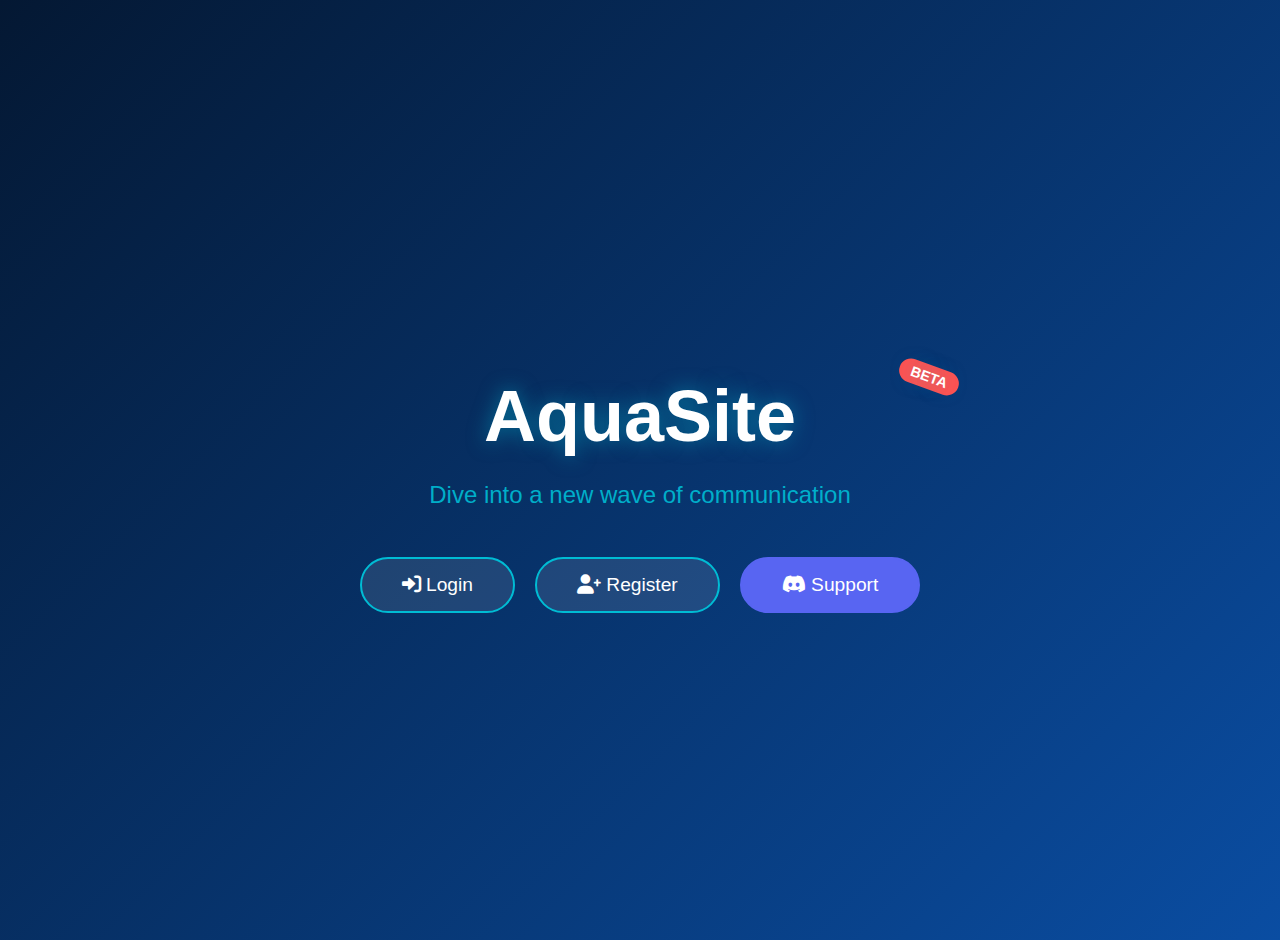
<file: index.html>
<!DOCTYPE html>
<html>

<head>
    <title>Welcome to Aquacord</title>
    <link rel="stylesheet" href="style.css">
    <link rel="stylesheet" href="https://cdnjs.cloudflare.com/ajax/libs/font-awesome/6.0.0/css/all.min.css">
</head>

<body>
    <div class="welcome-container">
        <div class="welcome-content">
            <h1 class="welcome-title">
                AquaSite
                <span class="beta-badge">BETA</span>
            </h1>
            <p class="welcome-subtitle">Dive into a new wave of communication</p>

            <div class="welcome-buttons">
                <a href="login.html" class="welcome-button">
                    <i class="fas fa-sign-in-alt"></i> Login
                </a>
                <a href="register.html" class="welcome-button">
                    <i class="fas fa-user-plus"></i> Register
                </a>
                <a href="https://discord.gg/UzdebU4uVQ" class="welcome-button discord" target="_blank">
                    <i class="fab fa-discord"></i> Support
                </a>
            </div>
        </div>
    </div>
</body>

</html>
</file>
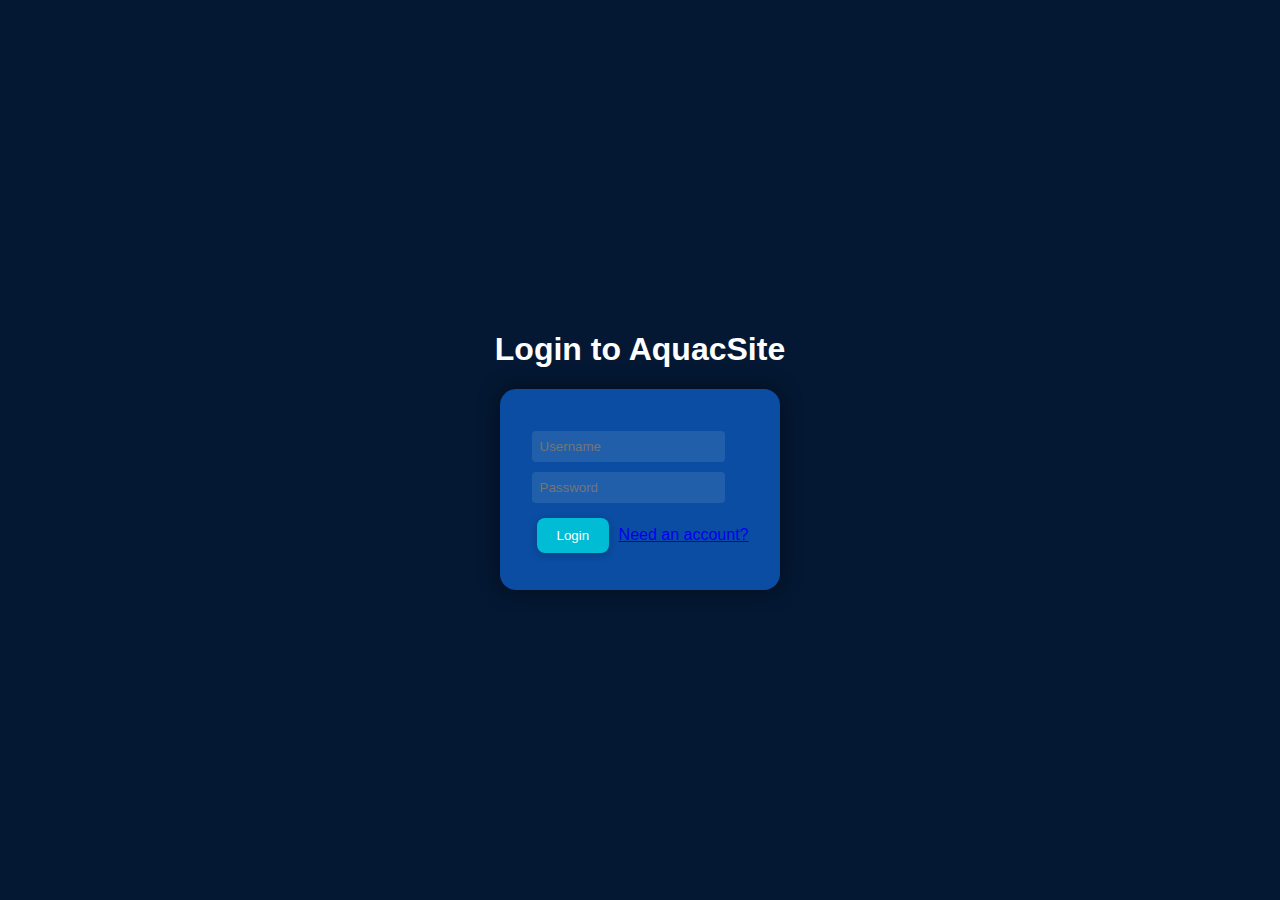
<file: login.html>
<!DOCTYPE html>
<html>

<head>
    <title>AquaSite - Login</title>
    <link rel="stylesheet" href="style.css">
</head>

<body>
    <div id="login-container">
        <h1>Login to AquacSite</h1>
        <div class="form-container">
            <input type="text" id="username" placeholder="Username">
            <input type="password" id="password" placeholder="Password">
            <button onclick="login()">Login</button>
            <a href="register.html" class="button">Need an account?</a>
        </div>
    </div>
    <script src="login.js"></script>
</body>

</html>
</file>
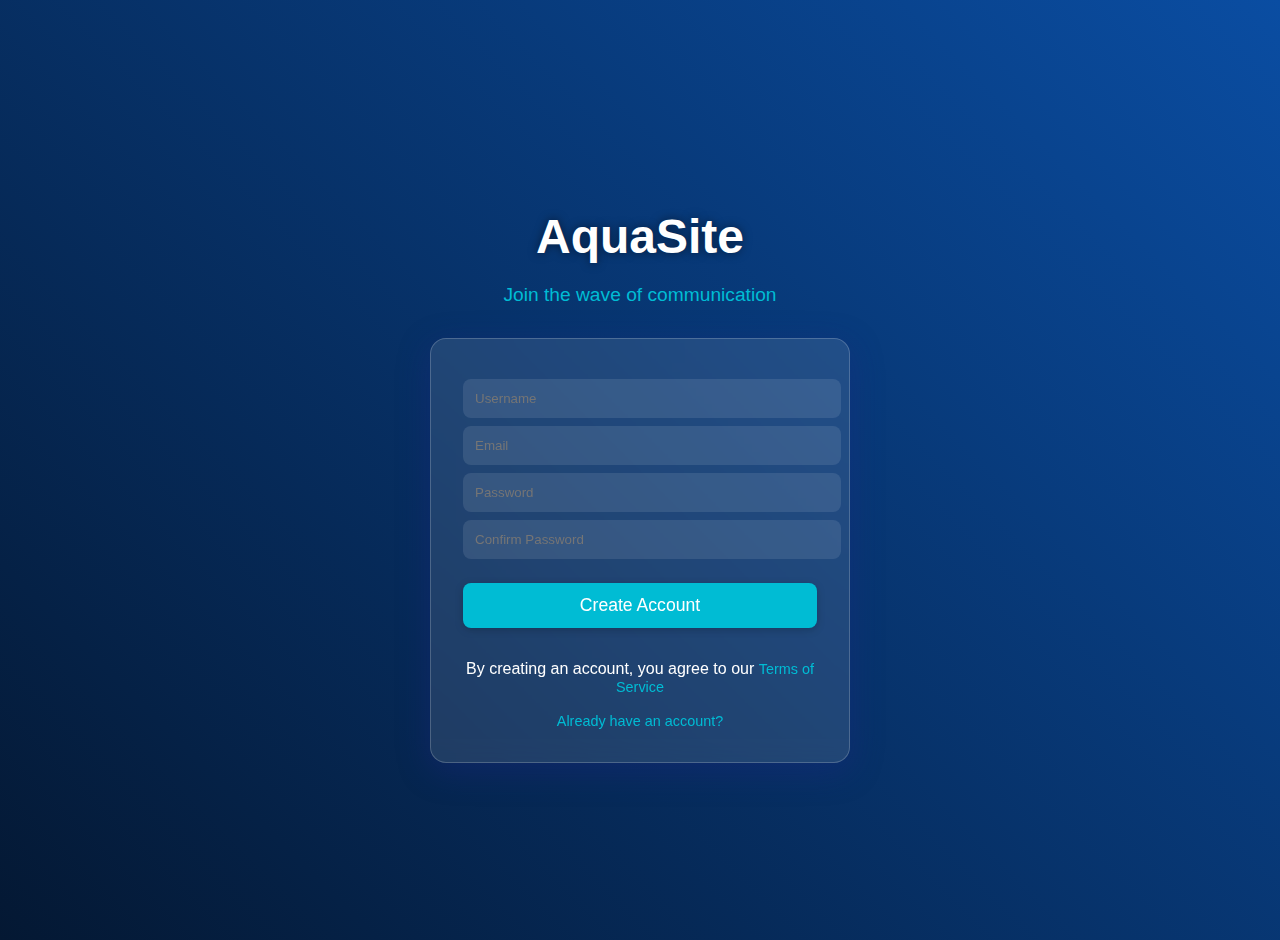
<file: register.html>
<!DOCTYPE html>
<html>

<head>
    <title>Aquacord - Register</title>
    <link rel="stylesheet" href="style.css">
</head>

<body>
    <div class="register-container">
        <div class="register-box">
            <div class="logo-area">
                <h1>AquaSite</h1>
                <p class="slogan">Join the wave of communication</p>
            </div>
            <div class="form-container glass-effect">
                <input type="text" id="username" placeholder="Username" class="modern-input">
                <input type="email" id="email" placeholder="Email" class="modern-input">
                <input type="password" id="password" placeholder="Password" class="modern-input">
                <input type="password" id="confirm-password" placeholder="Confirm Password" class="modern-input">
                <button onclick="register()" class="pulse-button">Create Account</button>
                <p class="terms-notice">By creating an account, you agree to our <a href="/terms"
                        class="link-button">Terms of Service</a></p>
                <a href="login.html" class="link-button">Already have an account?</a>
            </div>
        </div>
    </div>
    <script src="register.js"></script>
</body>
</html>
</file>
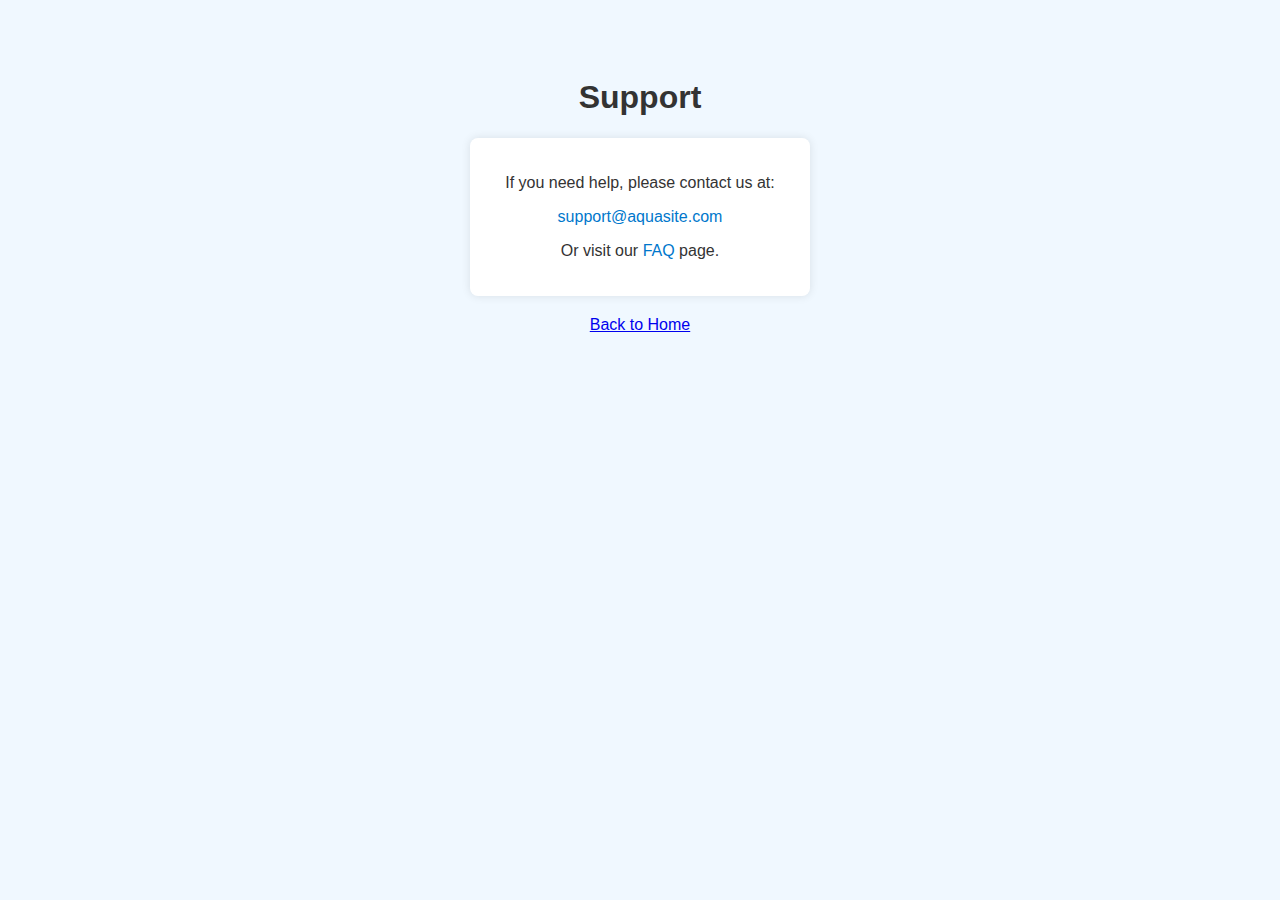
<file: support.html>
<!DOCTYPE html>
<html lang="en">
<head>
    <meta charset="UTF-8">
    <meta name="viewport" content="width=device-width, initial-scale=1.0">
    <title>Support - AguaSite</title>
    <style>
        body {
            font-family: Arial, sans-serif;
            background-color: #f0f8ff;
            color: #333;
            text-align: center;
            padding: 50px;
        }
        .support-info {
            margin: 20px auto;
            width: 300px;
            padding: 20px;
            background-color: #fff;
            border-radius: 8px;
            box-shadow: 0 0 10px rgba(0, 0, 0, 0.1);
        }
        .support-info a {
            color: #0077cc;
            text-decoration: none;
        }
        .support-info a:hover {
            text-decoration: underline;
        }
    </style>
</head>
<body>
    <h1>Support</h1>
    <div class="support-info">
        <p>If you need help, please contact us at:</p>
        <p><a href="mailto:support@aguacord.com">support@aquasite.com</a></p>
        <p>Or visit our <a href="#">FAQ</a> page.</p>
    </div>
    <a href="index.html">Back to Home</a>
</body>
</html>
</file>
<file: style.css>
:root {
    --primary-color: #0a4da2;
    --secondary-color: #1e88e5;
    --accent-color: #00bcd4;
    --text-color: #ffffff;
    --background-color: #041833;
    --error-color: #ff5252;
    --success-color: #4caf50;
}

body {
    margin: 0;
    padding: 0;
    font-family: Arial, sans-serif;
    background-color: var(--background-color);
    color: var(--text-color);
}

#login-container {
    display: flex;
    flex-direction: column;
    align-items: center;
    justify-content: center;
    height: 100vh;
}

.form-container {
    background-color: var(--primary-color);
    padding: 2rem;
    border-radius: 16px;
    box-shadow: 0 0 20px rgba(0, 0, 0, 0.5);
    animation: fadeIn 0.5s ease-out;
}

input {
    display: block;
    margin: 10px 0;
    padding: 8px;
    border: none;
    border-radius: 4px;
    background-color: rgba(255, 255, 255, 0.1);
    color: var(--text-color);
}

button {
    background: var(--accent-color);
    color: var(--text-color);
    border: none;
    padding: 10px 20px;
    border-radius: 8px;
    cursor: pointer;
    margin: 5px;
    transition: all 0.3s ease;
    box-shadow: 0 2px 8px rgba(0, 0, 0, 0.2);
}

button:hover {
    background: var(--secondary-color);
    transform: translateY(-2px);
    box-shadow: 0 4px 12px rgba(0, 0, 0, 0.3);
}

#main-container {
    display: flex;
    height: 100vh;
}

#sidebar {
    width: 300px;
    background-color: var(--primary-color);
    padding: 1rem;
}

#chat-container {
    flex: 1;
    display: flex;
    flex-direction: column;
    background-color: var(--secondary-color);
}

#chat-header {
    padding: 1rem;
    background: var(--primary-color);
    font-weight: bold;
    border-bottom: 1px solid rgba(255, 255, 255, 0.1);
}

#chat-messages {
    flex: 1;
    overflow-y: auto;
    padding: 1rem;
    scroll-behavior: smooth;
}

#chat-input {
    padding: 1rem;
    display: flex;
    gap: 10px;
}

.glass-effect {
    background: rgba(255, 255, 255, 0.1);
    backdrop-filter: blur(10px);
    border: 1px solid rgba(255, 255, 255, 0.2);
    box-shadow: 0 8px 32px 0 rgba(31, 38, 135, 0.37);
}

.register-container {
    min-height: 100vh;
    display: flex;
    align-items: center;
    justify-content: center;
    background: linear-gradient(45deg, var(--background-color), var(--primary-color));
    padding: 20px;
}

.register-box {
    width: 100%;
    max-width: 420px;
    text-align: center;
}

.logo-area {
    margin-bottom: 2rem;
}

.logo-area h1 {
    font-size: 3rem;
    color: var(--text-color);
    text-shadow: 0 0 10px rgba(0, 0, 0, 0.5);
    margin-bottom: 0.5rem;
}

.slogan {
    color: var(--accent-color);
    font-size: 1.2rem;
    margin-bottom: 2rem;
}

.modern-input {
    width: 100%;
    padding: 12px;
    margin: 8px 0;
    border: none;
    border-radius: 8px;
    background: rgba(255, 255, 255, 0.1);
    color: var(--text-color);
    transition: all 0.3s ease;
}

.modern-input:focus {
    outline: none;
    background: rgba(255, 255, 255, 0.2);
    box-shadow: 0 0 0 2px var(--accent-color);
}

.pulse-button {
    width: 100%;
    padding: 12px;
    margin: 16px 0;
    border: none;
    border-radius: 8px;
    background: var(--accent-color);
    color: var(--text-color);
    font-size: 1.1rem;
    cursor: pointer;
    transition: all 0.3s ease;
    position: relative;
    overflow: hidden;
}

.pulse-button:hover {
    background: var(--secondary-color);
    transform: translateY(-2px);
    box-shadow: 0 5px 15px rgba(0, 0, 0, 0.3);
}

.pulse-button:active {
    transform: translateY(0);
}

.pulse-button.warning {
    background: var(--error-color);
    margin-top: 10px;
}

.pulse-button.warning:hover {
    background: #ff1744;
}

.link-button {
    color: var(--accent-color);
    text-decoration: none;
    font-size: 0.9rem;
    transition: all 0.3s ease;
}

.link-button:hover {
    color: var(--text-color);
    text-shadow: 0 0 8px var(--accent-color);
}

/* Message styles */
.message {
    padding: 10px;
    margin: 8px;
    border-radius: 12px;
    max-width: 70%;
    animation: fadeIn 0.3s ease-out;
}

.sent {
    background: #0d47a1;
    /* darker blue for sent messages */
    margin-left: auto;
    border-bottom-right-radius: 4px;
    box-shadow: 0 2px 5px rgba(0, 0, 0, 0.2);
}

.received {
    background: #1976d2;
    /* lighter blue for received messages */
    margin-right: auto;
    border-bottom-left-radius: 4px;
    box-shadow: 0 2px 5px rgba(0, 0, 0, 0.2);
}

.message-time {
    font-size: 0.8rem;
    opacity: 0.7;
}

.message-content {
    margin-top: 4px;
    word-break: break-word;
}

/* Additional animations */
@keyframes fadeIn {
    from {
        opacity: 0;
        transform: translateY(20px);
    }

    to {
        opacity: 1;
        transform: translateY(0);
    }
}

.modal {
    display: none;
    position: fixed;
    top: 0;
    left: 0;
    width: 100%;
    height: 100%;
    background: rgba(0, 0, 0, 0.7);
    backdrop-filter: blur(5px);
    z-index: 1000;
    align-items: center;
    justify-content: center;
}

.modal-content {
    background: var(--primary-color);
    padding: 2rem;
    border-radius: 16px;
    width: 90%;
    max-width: 400px;
    text-align: center;
}

.modal.active {
    display: flex;
}

.friend-item {
    display: flex;
    align-items: center;
    gap: 12px;
    padding: 12px;
    margin: 4px 0;
    border-radius: 8px;
    cursor: pointer;
    transition: all 0.3s ease;
    background: rgba(255, 255, 255, 0.1);
    position: relative;
}

.friend-item:hover {
    background: rgba(255, 255, 255, 0.2);
    transform: translateX(4px);
}

.friend-item.active {
    background: var(--accent-color);
}

.friend-avatar {
    width: 40px;
    height: 40px;
    background: var(--accent-color);
    border-radius: 50%;
    display: flex;
    align-items: center;
    justify-content: center;
    font-weight: bold;
}

.friend-info {
    flex: 1;
}

.friend-name {
    font-weight: bold;
}

.friend-code {
    font-size: 0.8rem;
    opacity: 0.7;
}

.friend-request {
    background: rgba(255, 255, 255, 0.1);
    padding: 12px;
    margin: 8px 0;
    border-radius: 8px;
}

.request-buttons {
    display: flex;
    gap: 8px;
    margin-top: 8px;
}

.accept {
    background: var(--success-color);
}

.reject {
    background: var(--error-color);
}

.friend-code {
    font-size: 1.1rem;
    font-weight: 500;
}

#friends-list {
    margin-top: 20px;
    max-height: 50vh;
    overflow-y: auto;
}

.unread-badge {
    background-color: var(--error-color);
    color: white;
    border-radius: 50%;
    padding: 2px 8px;
    font-size: 0.8rem;
    font-weight: bold;
    position: absolute;
    right: 12px;
    animation: pulse 1.5s infinite;
}

@keyframes pulse {
    0% {
        transform: scale(1);
    }

    50% {
        transform: scale(1.1);
    }

    100% {
        transform: scale(1);
    }
}

.welcome-container {
    min-height: 100vh;
    display: flex;
    flex-direction: column;
    align-items: center;
    justify-content: center;
    background: linear-gradient(135deg, var(--background-color), var(--primary-color));
    text-align: center;
    padding: 20px;
}

.welcome-title {
    font-size: 4.5rem;
    margin-bottom: 0.5rem;
    color: var(--text-color);
    text-shadow: 0 0 20px rgba(0, 188, 212, 0.5);
    position: relative;
    animation: float 6s ease-in-out infinite;
}

.welcome-subtitle {
    color: var(--accent-color);
    font-size: 1.5rem;
    margin-bottom: 3rem;
    opacity: 0.9;
}

.beta-badge {
    position: absolute;
    top: -10px;
    right: -40px;
    background: var(--error-color);
    color: white;
    padding: 4px 12px;
    border-radius: 12px;
    font-size: 0.9rem;
    transform: rotate(20deg);
    animation: pulse 2s infinite;
}

.welcome-buttons {
    display: flex;
    gap: 20px;
    margin-top: 20px;
}

.welcome-button {
    padding: 15px 40px;
    font-size: 1.2rem;
    border-radius: 30px;
    background: rgba(255, 255, 255, 0.1);
    border: 2px solid var(--accent-color);
    color: var(--text-color);
    text-decoration: none;
    transition: all 0.3s ease;
}

.welcome-button:hover {
    background: var(--accent-color);
    transform: translateY(-3px);
    box-shadow: 0 10px 20px rgba(0, 0, 0, 0.2);
}

.welcome-button.discord {
    background: #5865F2;
    border-color: #5865F2;
}

.welcome-button.discord:hover {
    background: #4752C4;
    border-color: #4752C4;
    transform: translateY(-3px);
    box-shadow: 0 10px 20px rgba(88, 101, 242, 0.3);
}

@keyframes float {

    0%,
    100% {
        transform: translateY(0);
    }

    50% {
        transform: translateY(-20px);
    }
}

.terms-container {
    max-width: 800px;
    margin: 40px auto;
    padding: 40px;
    color: var(--text-color);
    background: var(--primary-color);
    border-radius: 16px;
}

.terms-content {
    line-height: 1.6;
}

.terms-content h2 {
    color: var(--accent-color);
    margin-top: 30px;
}

.terms-content ul {
    margin-left: 20px;
    margin-bottom: 20px;
}

.terms-content li {
    margin: 10px 0;
}

.terms-footer {
    margin-top: 40px;
    text-align: center;
}
</file>
